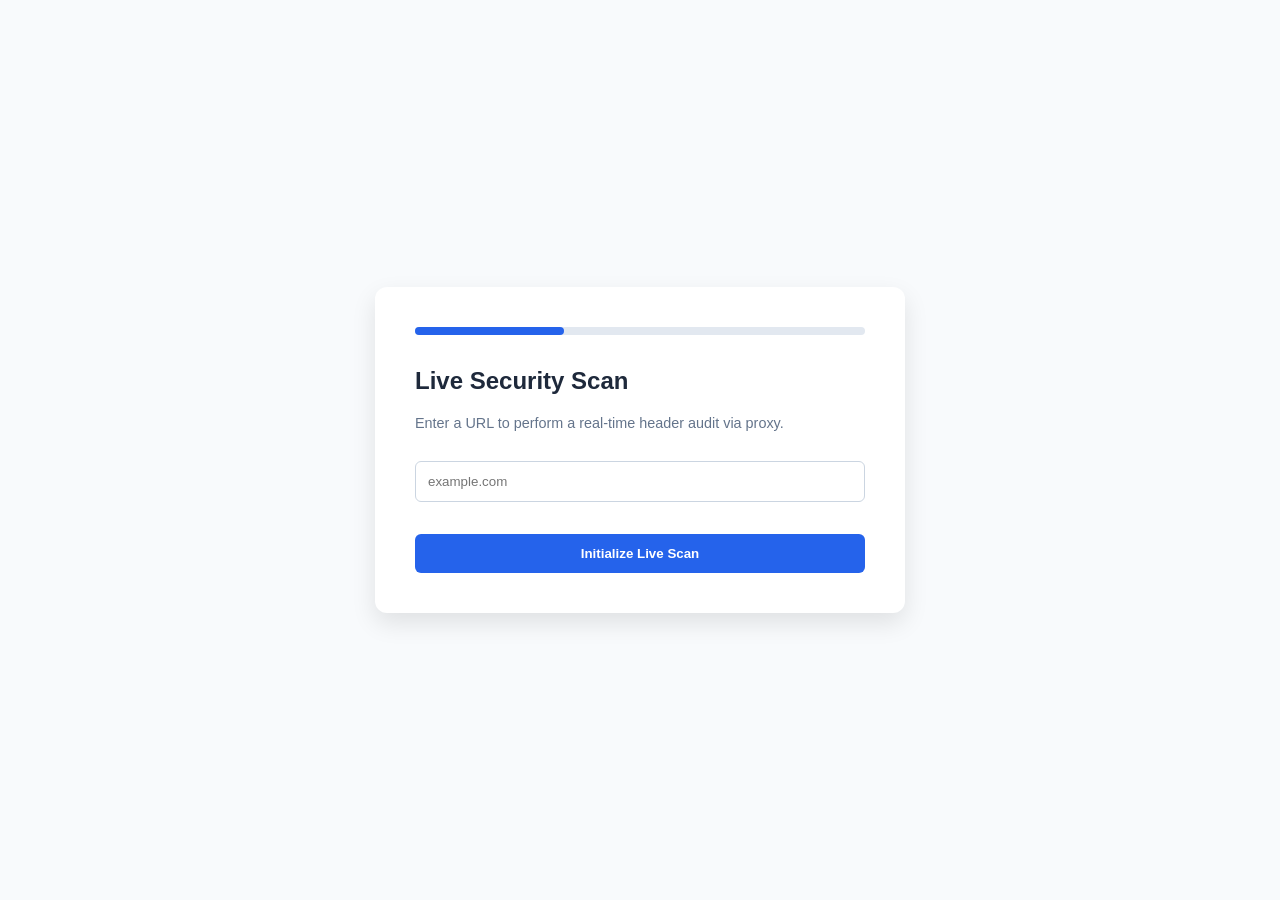
<file: index.html>
<!DOCTYPE html>
<html lang="en">
<head>
    <meta charset="UTF-8">
    <meta name="viewport" content="width=device-width, initial-scale=1.0">
    <title>Dynamic Security Auditor</title>
    <link rel="stylesheet" href="style.css">
</head>
<body>

<div id="auditor-container">
    <div class="progress-container">
        <div class="progress-bar" id="progress"></div>
    </div>

    <div class="step active" id="step-1">
        <h2>Live Security Scan</h2>
        <p>Enter a URL to perform a real-time header audit via proxy.</p>
        <input type="text" id="url-input" placeholder="example.com">
        <small id="error-msg" class="error"></small>
        <div class="btn-group">
            <button class="btn-next" onclick="validateStep1()">Initialize Live Scan</button>
        </div>
    </div>

    <div class="step" id="step-2">
        <h2>Header Analysis</h2>
        <div id="console-log"></div>
        <div class="btn-group">
            <button id="results-btn" class="btn-next" style="display:none;" onclick="goToStep(3)">View Audit Report</button>
        </div>
    </div>

    <div class="step" id="step-3">
        <h2>Audit Results</h2>
        <div id="risk-badge"></div>
        <div id="report-output"></div>
        <div class="btn-group">
            <button class="btn-next" onclick="resetForm()">New Scan</button>
        </div>
    </div>
</div>

<script src="app.js"></script>
</body>
</html>
</file>
<file: style.css>
:root {
    --primary: #2563eb;
    --success: #16a34a;
    --danger: #dc2626;
    --gray: #64748b;
}

body {
    font-family: 'Segoe UI', Tahoma, Geneva, Verdana, sans-serif;
    background-color: #f8fafc;
    display: flex;
    justify-content: center;
    align-items: center;
    height: 100vh;
    margin: 0;
}

#auditor-container {
    background: white;
    padding: 2.5rem;
    border-radius: 12px;
    box-shadow: 0 10px 25px rgba(0,0,0,0.1);
    width: 100%;
    max-width: 450px;
}

.progress-container {
    background: #e2e8f0;
    height: 8px;
    border-radius: 4px;
    margin-bottom: 2rem;
}

.progress-bar {
    background: var(--primary);
    height: 100%;
    width: 33%;
    transition: width 0.4s ease;
    border-radius: 4px;
}

.step { display: none; }
.step.active { display: block; animation: fadeIn 0.4s ease; }

h2 { margin-top: 0; color: #1e293b; }
p { color: var(--gray); font-size: 0.9rem; }

input[type="text"] {
    width: 100%;
    padding: 12px;
    margin: 1rem 0;
    border: 1px solid #cbd5e1;
    border-radius: 6px;
    box-sizing: border-box;
}

.checklist {
    display: flex;
    flex-direction: column;
    gap: 12px;
    margin: 1.5rem 0;
}

.btn-group { display: flex; gap: 10px; margin-top: 1rem; }

button {
    flex: 1;
    padding: 12px;
    border: none;
    border-radius: 6px;
    cursor: pointer;
    font-weight: 600;
}

.btn-next { background: var(--primary); color: white; }
.btn-back { background: #e2e8f0; color: var(--gray); }

.error { color: var(--danger); font-size: 0.8rem; display: block; }

#report-output {
    background: #f1f5f9;
    padding: 1rem;
    border-radius: 6px;
    margin-bottom: 1rem;
}

@keyframes fadeIn {
    from { opacity: 0; transform: translateY(5px); }
    to { opacity: 1; transform: translateY(0); }
}
</file>
